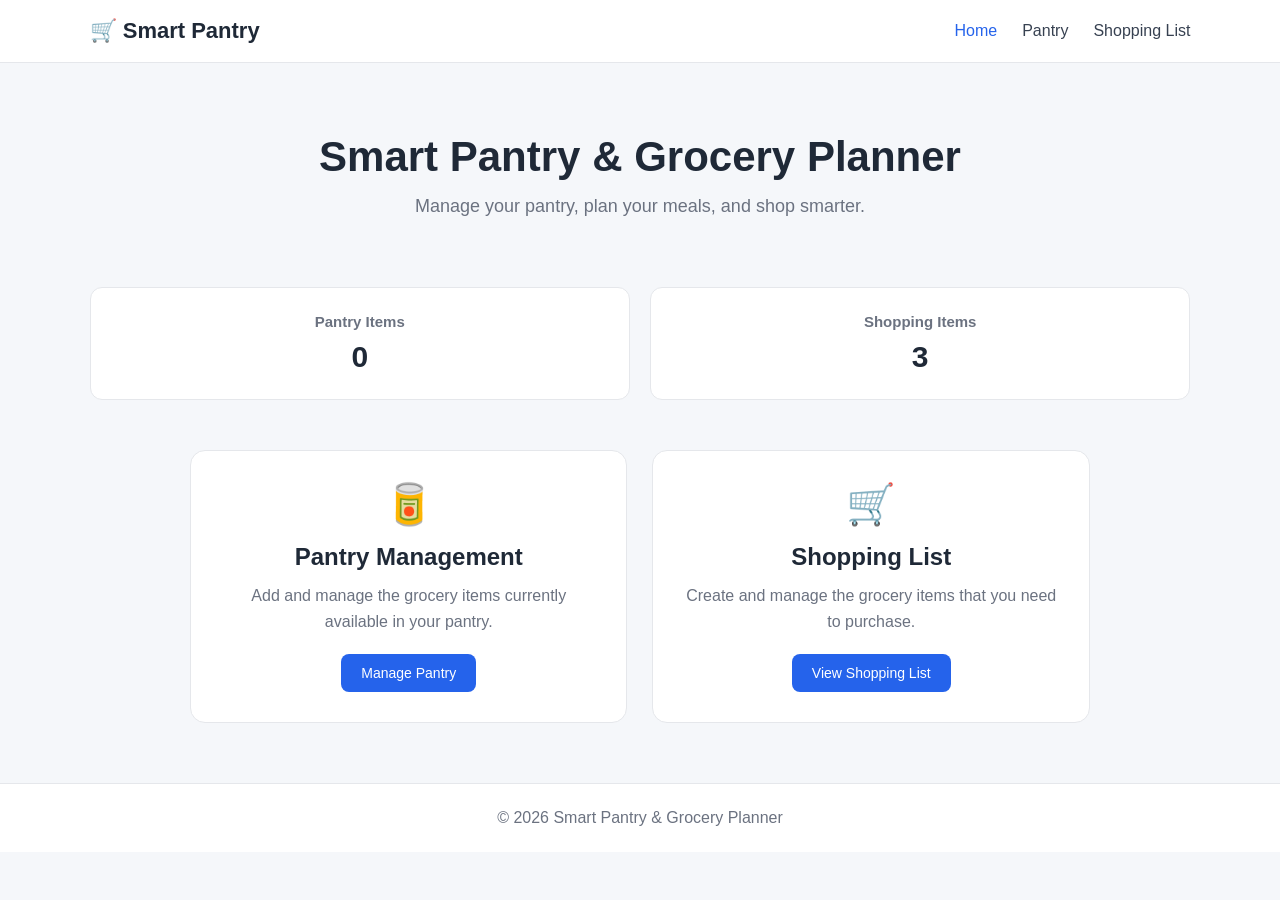
<file: index.html>
<!DOCTYPE html>
<html lang="en">
<head>
    <meta charset="UTF-8">
    <meta name="viewport" content="width=device-width, initial-scale=1.0">

    <title>Smart Pantry & Grocery Planner</title>

    <link rel="stylesheet" href="css/style.css">
    <link rel="manifest" href="manifest.json">
</head>

<body>

    <header class="navbar">
        <div class="logo">
            🛒 Smart Pantry
        </div>

        <nav>
            <a href="index.html" class="active">Home</a>
            <a href="pantry.html">Pantry</a>
            <a href="shopping-list.html">Shopping List</a>
        </nav>
    </header>


    <main>

        <section class="hero">

            <h1>Smart Pantry & Grocery Planner</h1>

            <p>
                Manage your pantry, plan your meals, and shop smarter.
            </p>

        </section>


        <section class="dashboard">

            
            <div class="summary-card">
                <h3>Pantry Items</h3>
                <p id="pantryCount">0</p>
            </div>

            <div class="summary-card">
                <h3>Shopping Items</h3>
                <p id="shoppingCount">0</p>
            </div>


        </section>

        <section class="quick-actions">

            <div class="action-card">

                <div class="icon">🥫</div>

                <h2>Pantry Management</h2>

                <p>
                    Add and manage the grocery items currently
                    available in your pantry.
                </p>

                <button onclick="window.location.href='pantry.html'">
                    Manage Pantry
                </button>
            </div>


            <div class="action-card">

                <div class="icon">🛒</div>

                <h2>Shopping List</h2>

                <p>
                    Create and manage the grocery items that
                    you need to purchase.
                </p>

                <button onclick="window.location.href='shopping-list.html'">
                    View Shopping List
                </button>
            </div>

        </section>

    </main>


    <footer>

        <p>
            © 2026 Smart Pantry & Grocery Planner
        </p>

    </footer>


    <script src="js/app.js"></script>

</body>
</html>
</file>
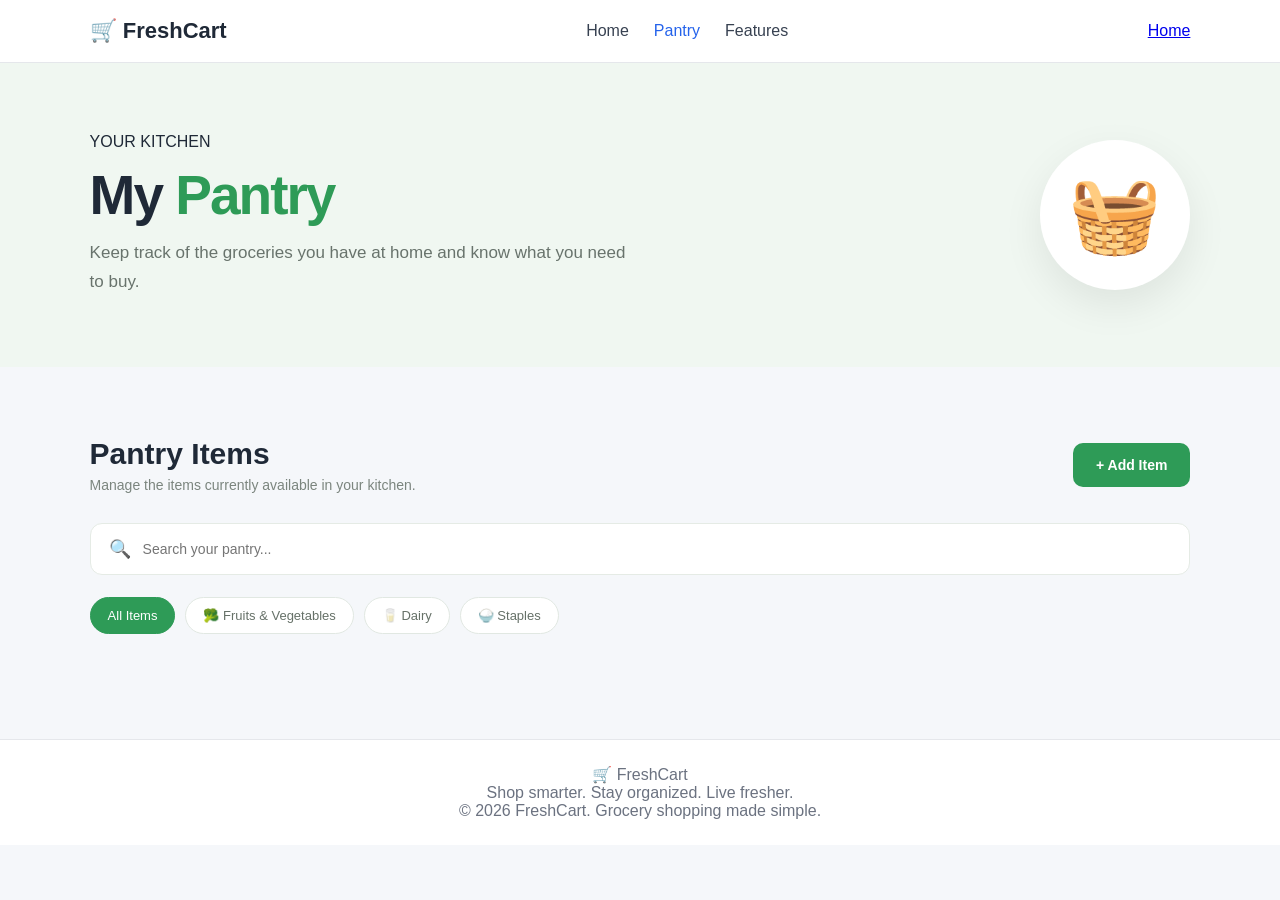
<file: pantry.html>
<!DOCTYPE html>
<html lang="en">

<head>
    <meta charset="UTF-8">

    <meta name="viewport" content="width=device-width, initial-scale=1.0">

    <title>My Pantry - FreshCart</title>

    <link rel="preconnect" href="https://fonts.googleapis.com">
    <link rel="preconnect" href="https://fonts.gstatic.com" crossorigin>

    <link href="https://fonts.googleapis.com/css2?family=DM+Sans:wght@400;500;600;700&display=swap" rel="stylesheet">

    <link rel="stylesheet" href="css/style.css">
</head>

<body>

    <!-- Navigation -->
    <header class="navbar">

        <div class="logo">
            <span class="logo-icon">🛒</span>
            <span>Fresh<span class="green">Cart</span></span>
        </div>

        <nav>
            <a href="index.html">Home</a>
            <a href="pantry.html" class="active">Pantry</a>
            <a href="index.html#features">Features</a>
        </nav>

        <a href="index.html" class="nav-button">
            Home
        </a>

    </header>


    <!-- Pantry Header -->
    <section class="pantry-header">

        <div>
            <span class="small-title">YOUR KITCHEN</span>

            <h1>
                My <span>Pantry</span>
            </h1>

            <p>
                Keep track of the groceries you have at home
                and know what you need to buy.
            </p>
        </div>

        <div class="pantry-icon">
            🧺
        </div>

    </section>


    <!-- Pantry Controls -->
    <section class="pantry-container">

        <div class="pantry-top">

            <div>
                <h2>Pantry Items</h2>

                <p>
                    Manage the items currently available in your kitchen.
                </p>
            </div>

            <button class="add-button" id="addItemButton">
                + Add Item
            </button>

        </div>


        <!-- Search -->
        <div class="search-box">

            <span>🔍</span>

            <input
                type="text"
                id="searchInput"
                placeholder="Search your pantry..."
            >

        </div>


        <!-- Categories -->
        <div class="category-buttons">

            <button class="category active-category">
                All Items
            </button>

            <button class="category">
                🥦 Fruits & Vegetables
            </button>

            <button class="category">
                🥛 Dairy
            </button>

            <button class="category">
                🍚 Staples
            </button>

        </div>


        <!-- Pantry Items -->
        <div class="pantry-grid" id="pantryGrid">


        </div>

    </section>


    <!-- Footer -->
    <footer>

        <div class="footer-logo">
            🛒 Fresh<span>Cart</span>
        </div>

        <p>
            Shop smarter. Stay organized. Live fresher.
        </p>

        <p class="copyright">
            © 2026 FreshCart. Grocery shopping made simple.
        </p>

    </footer>
    <div class="modal" id="addItemModal">

    <div class="modal-content">

        <button class="close-modal" id="closeModal">
            &times;
        </button>

        <h2>Add Pantry Item</h2>

        <p class="modal-description">
            Add a grocery item to your pantry.
        </p>

        <label for="itemName">Item Name</label>

        <input
            type="text"
            id="itemName"
            placeholder="Example: Bread"
        >

        <label for="itemCategory">Category</label>

        <select id="itemCategory">

            <option value="">Select category</option>

            <option value="fruits">
                Fruits
            </option>

            <option value="vegetables">
                Vegetables
            </option>

            <option value="dairy">
                Dairy
            </option>

            <option value="staples">
                Staples
            </option>

        </select>

        <div class="modal-buttons">

            <button class="cancel-button" id="cancelButton">
                Cancel
            </button>

            <button class="save-button" id="saveItemButton">
                Add Item
            </button>

        </div>

    </div>

</div>
<!-- Edit Pantry Item Modal -->

<div class="modal" id="editItemModal">

    <div class="modal-content">

        <button class="close-modal" id="closeEditModal">
            &times;
        </button>

        <h2>Edit Pantry Item</h2>

        <p class="modal-description">
            Update your pantry item.
        </p>

        <label for="editItemName">Item Name</label>

        <input
            type="text"
            id="editItemName"
            placeholder="Example: Bread"
        >

        <label for="editItemCategory">Category</label>

        <select id="editItemCategory">

            <option value="">Select category</option>

            <option value="fruits">
                Fruits
            </option>

            <option value="vegetables">
                Vegetables
            </option>

            <option value="dairy">
                Dairy
            </option>

            <option value="staples">
                Staples
            </option>

        </select>

        <div class="modal-buttons">

            <button class="cancel-button" id="cancelEditButton">
                Cancel
            </button>

            <button class="save-button" id="saveEditButton">
                Save Changes
            </button>

        </div>

    </div>

</div>


    <script src="js/app.js"></script>

</body>

</html>
</file>
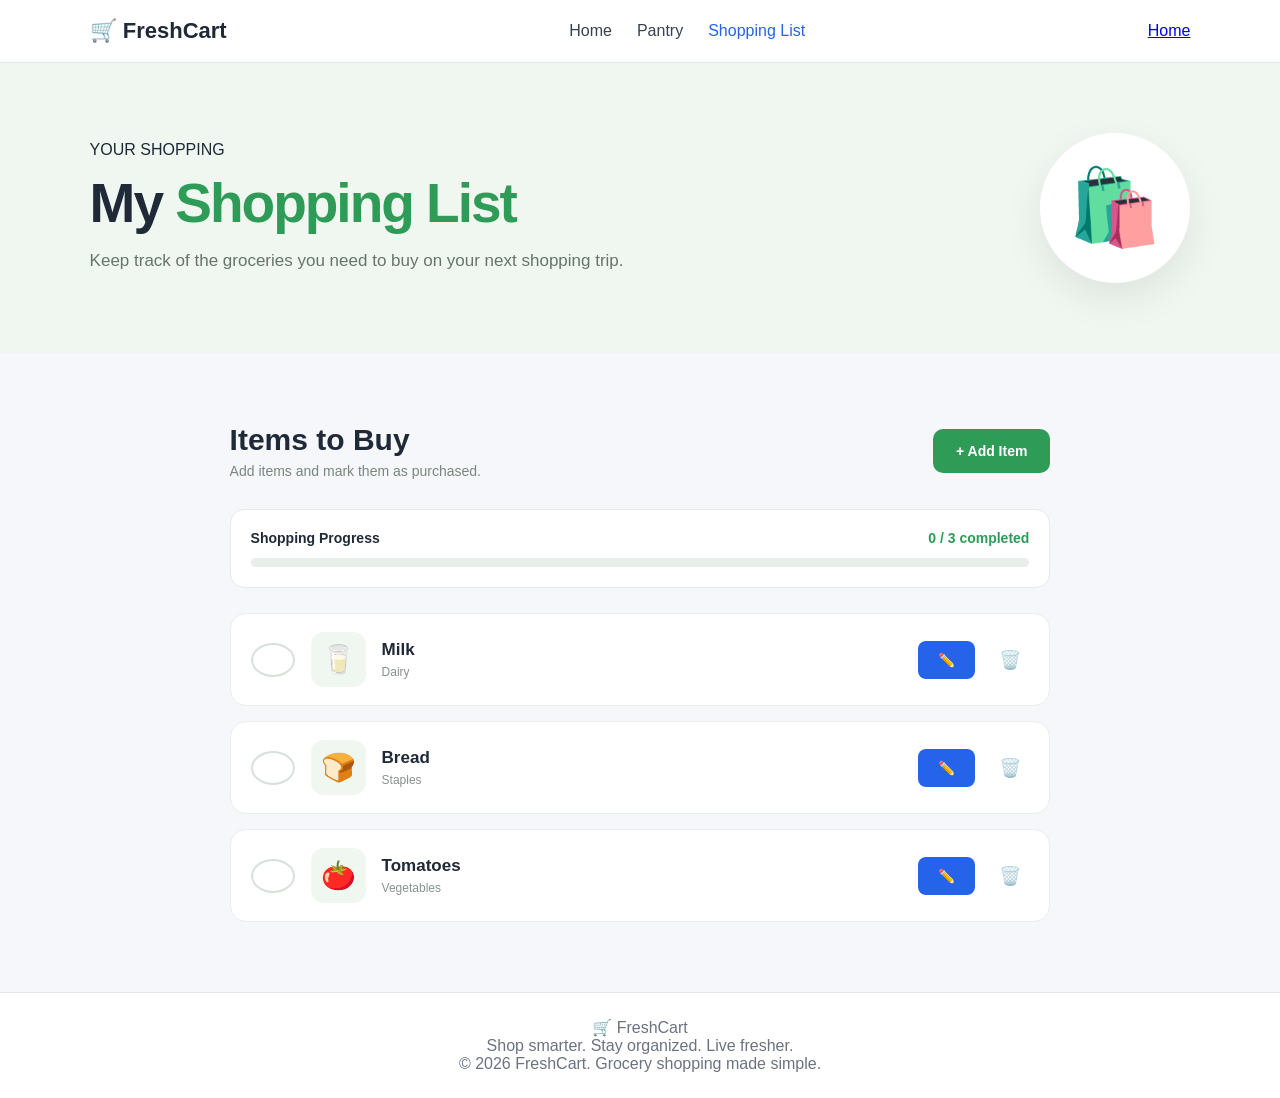
<file: shopping-list.html>
<!DOCTYPE html>
<html lang="en">

<head>

    <meta charset="UTF-8">

    <meta name="viewport" content="width=device-width, initial-scale=1.0">

    <title>Shopping List - FreshCart</title>

    <!-- Google Font -->
    <link rel="preconnect" href="https://fonts.googleapis.com">
    <link rel="preconnect" href="https://fonts.gstatic.com" crossorigin>

    <link
        href="https://fonts.googleapis.com/css2?family=DM+Sans:wght@400;500;600;700&display=swap"
        rel="stylesheet"
    >

    <!-- Main CSS -->
    <link rel="stylesheet" href="./css/style.css">
</head>


<body>

    <!-- Navigation -->

    <header class="navbar">

        <div class="logo">

            <span class="logo-icon">🛒</span>

            <span>
                Fresh<span class="green">Cart</span>
            </span>

        </div>


        <nav>

            <a href="index.html">
                Home
            </a>

            <a href="pantry.html">
                Pantry
            </a>

            <a href="shopping-list.html" class="active">
                Shopping List
            </a>

        </nav>


        <a href="index.html" class="nav-button">
            Home
        </a>

    </header>



    <!-- Shopping List Header -->

    <section class="shopping-header">

        <div>

            <span class="small-title">
                YOUR SHOPPING
            </span>

            <h1>
                My <span>Shopping List</span>
            </h1>

            <p>
                Keep track of the groceries you need
                to buy on your next shopping trip.
            </p>

        </div>


        <div class="shopping-icon">
            🛍️
        </div>

    </section>



    <!-- Shopping List Container -->

    <section class="shopping-container">


        <div class="shopping-top">

            <div>

                <h2>
                    Items to Buy
                </h2>

                <p>
                    Add items and mark them as purchased.
                </p>

            </div>


            <button
                class="add-button"
                id="addShoppingItemButton"
            >
                + Add Item
            </button>

        </div>



        <!-- Progress -->

        <div class="shopping-progress">

            <div class="progress-info">

                <span>
                    Shopping Progress
                </span>

                <span id="progressText">
                    0 / 0 completed
                </span>

            </div>


            <div class="progress-bar">

                <div
                    class="progress-fill"
                    id="progressFill"
                ></div>

            </div>

        </div>



        <!-- Shopping Items -->

        <div
            class="shopping-list"
            id="shoppingList"
        >


            

        </div>

    </section>



    <!-- Add Shopping Item Modal -->

    <div
        class="modal"
        id="shoppingModal"
    >

        <div class="modal-content">


            <button
                class="close-modal"
                id="closeShoppingModal"
            >
                &times;
            </button>


            <h2>
                Add Shopping Item
            </h2>


            <p class="modal-description">
                Add a grocery item to your shopping list.
            </p>


            <label for="shoppingItemName">
                Item Name
            </label>


            <input
                type="text"
                id="shoppingItemName"
                placeholder="Example: Bananas"
            >


            <label for="shoppingItemCategory">
                Category
            </label>


            <select id="shoppingItemCategory">

                <option value="">
                    Select category
                </option>

                <option value="Fruits">
                    Fruits
                </option>

                <option value="Vegetables">
                    Vegetables
                </option>

                <option value="Dairy">
                    Dairy
                </option>

                <option value="Staples">
                    Staples
                </option>

            </select>


            <div class="modal-buttons">

                <button
                    class="cancel-button"
                    id="cancelShoppingButton"
                >
                    Cancel
                </button>


                <button
                    class="save-button"
                    id="saveShoppingButton"
                >
                    Add Item
                </button>

            </div>

        </div>

    </div>
    <!-- Edit Shopping Item Modal -->

<div
    class="modal"
    id="editShoppingModal"
>

    <div class="modal-content">

        <button
            class="close-modal"
            id="closeEditShoppingModal"
        >
            &times;
        </button>

        <h2>
            Edit Shopping Item
        </h2>

        <p class="modal-description">
            Update your shopping item.
        </p>

        <label for="editShoppingItemName">
            Item Name
        </label>

        <input
            type="text"
            id="editShoppingItemName"
            placeholder="Example: Bananas"
        >

        <label for="editShoppingItemCategory">
            Category
        </label>

        <select id="editShoppingItemCategory">

            <option value="">
                Select category
            </option>

            <option value="Fruits">
                Fruits
            </option>

            <option value="Vegetables">
                Vegetables
            </option>

            <option value="Dairy">
                Dairy
            </option>

            <option value="Staples">
                Staples
            </option>

        </select>

        <div class="modal-buttons">

            <button
                class="cancel-button"
                id="cancelEditShoppingButton"
            >
                Cancel
            </button>

            <button
                class="save-button"
                id="saveEditShoppingButton"
            >
                Save Changes
            </button>

        </div>

    </div>

</div>



    <!-- Footer -->

    <footer>

        <div class="footer-logo">
            🛒 Fresh<span>Cart</span>
        </div>


        <p>
            Shop smarter. Stay organized. Live fresher.
        </p>


        <p class="copyright">
            © 2026 FreshCart. Grocery shopping made simple.
        </p>

    </footer>



    <!-- JavaScript -->

    <script src="js/app.js"></script>

</body>

</html>
</file>
<file: css/style.css>
* {
    margin: 0;
    padding: 0;
    box-sizing: border-box;
}

body {
    font-family: Arial, sans-serif;
    background: #f5f7fa;
    color: #1f2937;
}

.navbar {
    display: flex;
    justify-content: space-between;
    align-items: center;
    padding: 18px 7%;
    background: white;
    border-bottom: 1px solid #e5e7eb;
}

.logo {
    font-size: 22px;
    font-weight: bold;
}

nav {
    display: flex;
    gap: 25px;
}

nav a {
    text-decoration: none;
    color: #374151;
    font-weight: 500;
}

nav a:hover,
nav a.active {
    color: #2563eb;
}

main {
    width: 86%;
    max-width: 1200px;
    margin: auto;
}

.hero {
    text-align: center;
    padding: 70px 20px 40px;
}

.hero h1 {
    font-size: 42px;
    margin-bottom: 15px;
}

.hero p {
    font-size: 18px;
    color: #6b7280;
}

.dashboard {
    display: grid;
    grid-template-columns: repeat(2, 1fr);
    gap: 20px;
    margin: 30px 0 50px;
}

.summary-card {
    background: white;
    padding: 25px;
    border-radius: 12px;
    text-align: center;
    border: 1px solid #e5e7eb;
}

.summary-card h3 {
    color: #6b7280;
    font-size: 15px;
    margin-bottom: 10px;
}

.summary-card p {
    font-size: 30px;
    font-weight: bold;
}

.features {
    display: grid;
    grid-template-columns: repeat(3, 1fr);
    gap: 25px;
    padding-bottom: 60px;
}

.feature-card {
    background: white;
    padding: 30px;
    border-radius: 15px;
    text-align: center;
    border: 1px solid #e5e7eb;
    transition: 0.3s;
}

.feature-card:hover {
    transform: translateY(-5px);
}

.icon {
    font-size: 40px;
    margin-bottom: 15px;
}

.feature-card h2 {
    margin-bottom: 12px;
}

.feature-card p {
    color: #6b7280;
    line-height: 1.6;
    margin-bottom: 20px;
}

button {
    border: none;
    padding: 11px 20px;
    border-radius: 8px;
    background: #2563eb;
    color: white;
    cursor: pointer;
    font-size: 14px;
}

button:hover {
    background: #1d4ed8;
}

footer {
    text-align: center;
    padding: 25px;
    background: white;
    color: #6b7280;
    border-top: 1px solid #e5e7eb;
}

@media (max-width: 768px) {

    .navbar {
        flex-direction: column;
        gap: 15px;
    }

    nav {
        flex-wrap: wrap;
        justify-content: center;
    }

    .hero h1 {
        font-size: 32px;
    }

    .dashboard,
    .features,
    .quick-actions {
        grid-template-columns: 1fr;
    }
}
    .pantry-header {
        padding: 70px 7%;
        background: #f0f7f1; 
        display: flex;
        align-items: center;
        justify-content: space-between;
    }
    .pantry-header h1 {
         font-size: 55px;
         margin: 12px 0; 
         letter-spacing: -2px; 
    }
    .pantry-header h1 span {
         color: #2e9b57; 
    }
    .pantry-header p { 
        max-width: 550px; 
        color: #68736c; 
        line-height: 1.7; 
        font-size: 17px; 
    }
    .pantry-icon { 
        width: 150px; 
        height: 150px; 
        border-radius: 50%; 
        background: white; 
        display: flex; 
        align-items: center; 
        justify-content: center; 
        font-size: 75px; 
        box-shadow: 0 15px 40px rgba(0, 0, 0, 0.08); 
    }
    .pantry-container { 
        padding: 70px 7%; 
        max-width: 1300px; 
        margin: auto; 
    }
    .pantry-top { 
        display: flex; 
        justify-content: space-between; 
        align-items: center; 
        margin-bottom: 30px; 
    }
    .pantry-top h2 { 
        font-size: 30px; 
        margin-bottom: 6px; 
    }
    .pantry-top p { 
        color: #7b857e; 
        font-size: 14px; 
    }
    .add-button { 
        border: none; 
        background: #2e9b57; 
        color: white; 
        padding: 14px 23px; 
        border-radius: 10px; 
        font-family: inherit; 
        font-size: 14px; 
        font-weight: 600; 
        cursor: pointer; 
        transition: 0.3s; 
    }
    .add-button:hover { 
        background: #237b44; 
        transform: translateY(-2px); 
    }
    .search-box { 
        background: white; 
        border: 1px solid #e5ebe5; 
        border-radius: 12px; 
        height: 52px; 
        display: flex; 
        align-items: center; 
        gap: 12px; 
        padding: 0 18px; 
        margin-bottom: 22px; 
    }
    .search-box span { 
        font-size: 18px; 
    }
    .search-box input { 
        width: 100%; 
        border: none; 
        outline: none; 
        font-family: inherit; 
        font-size: 14px; 
        background: transparent; 
    }
    .category-buttons { 
        display: flex; 
        gap: 10px; 
        flex-wrap: wrap; 
        margin-bottom: 35px; 
    }
    .category { 
        border: 1px solid #e1e8e2; 
        background: white; 
        color: #667168; 
        padding: 10px 17px; 
        border-radius: 30px; 
        font-family: inherit; 
        cursor: pointer; 
        font-size: 13px; 
        transition: 0.3s; 
    }
    .category:hover, 
    .active-category { 
        background: #2e9b57; 
        color: white; 
        border-color: #2e9b57; 
    }
    .pantry-grid { 
        display: grid; 
        grid-template-columns: repeat(2, 1fr); 
        gap: 18px; 
    }
    .pantry-item { 
        background: white; 
        border: 1px solid #e9eee9; 
        border-radius: 16px; 
        padding: 20px; 
        display: flex; 
        align-items: center; 
        gap: 17px; 
        position: relative; 
        transition: 0.3s; 
    }
    .pantry-item:hover { 
        transform: translateY(-4px); 
        box-shadow: 0 12px 30px rgba(0, 0, 0, 0.07); 
    }
    .item-image { 
        width: 65px; 
        height: 65px; 
        border-radius: 14px; 
        background: #f0f7f1; 
        display: flex; 
        align-items: center; 
        justify-content: center; 
        font-size: 20px;
        letter-spacing: -4px; 
        flex-shrink: 0; 
    }
    .item-details { 
        flex: 1; 
    }
    .item-category { 
        color: #2e9b57; 
        font-size: 9px; 
        font-weight: 700; 
        letter-spacing: 1px; 
    }
    .item-details h3 { 
        margin: 5px 0; 
        font-size: 18px; 
    }
    .item-details p { 
        color: #89928c; 
        font-size: 12px; 
    }
    .available { 
        color: #2e9b57; 
        background: #e7f6ea; 
        padding: 7px 10px; 
        border-radius: 20px; 
        font-size: 11px; 
        font-weight: 600; 
    }
@media (max-width: 750px) { 
    .pantry-header { 
        padding: 50px 5%; 
    }
    .pantry-header h1 { 
        font-size: 43px; 
    }
    .pantry-icon { 
        width: 100px; 
        height: 100px; 
        font-size: 50px; 
    }
    .pantry-container { 
        padding: 50px 5%; 
    }
    .pantry-top { 
        align-items: flex-start; 
        gap: 20px; 
    }
    .pantry-grid { 
        grid-template-columns: 1fr; 
    }
    .pantry-item { 
        padding: 15px; 
    }
}
.modal {
    display: none;
    position: fixed;
    z-index: 1000;
    left: 0;
    top: 0;
    width: 100%;
    height: 100%;
    background: rgba(0, 0, 0, 0.45);
    align-items: center;
    justify-content: center;
}

.modal-content {
    background: white;
    width: 90%;
    max-width: 450px;
    padding: 35px;
    border-radius: 20px;
    position: relative;
    box-shadow: 0 20px 60px rgba(0, 0, 0, 0.18);
}

.modal-content h2 {
    font-size: 28px;
    margin-bottom: 8px;
}

.modal-description {
    color: #7b857e;
    font-size: 14px;
    margin-bottom: 25px;
}

.modal-content label {
    display: block;
    margin-bottom: 7px;
    font-size: 13px;
    font-weight: 600;
}

.modal-content input,
.modal-content select {
    width: 100%;
    box-sizing: border-box;
    padding: 13px 14px;
    border: 1px solid #e1e8e2;
    border-radius: 10px;
    margin-bottom: 20px;
    font-family: inherit;
    outline: none;
    background: white;
}

.modal-content input:focus,
.modal-content select:focus {
    border-color: #2e9b57;
}

.close-modal {
    position: absolute;
    right: 20px;
    top: 17px;
    border: none;
    background: none;
    font-size: 25px;
    cursor: pointer;
    color: #777;
}

.modal-buttons {
    display: flex;
    justify-content: flex-end;
    gap: 10px;
    margin-top: 5px;
}

.cancel-button,
.save-button {
    padding: 11px 18px;
    border-radius: 9px;
    font-family: inherit;
    font-weight: 600;
    cursor: pointer;
}

.cancel-button {
    border: 1px solid #e1e8e2;
    background: white;
    color: #666;
}

.save-button {
    border: none;
    background: #2e9b57;
    color: white;
}

.save-button:hover {
    background: #237b44;
}
/* =========================
   SHOPPING LIST PAGE
========================= */

.shopping-header {
    padding: 70px 7%;
    background: #f0f7f1;
    display: flex;
    align-items: center;
    justify-content: space-between;
}

.shopping-header h1 {
    font-size: 55px;
    margin: 12px 0;
    letter-spacing: -2px;
}

.shopping-header h1 span {
    color: #2e9b57;
}

.shopping-header p {
    max-width: 550px;
    color: #68736c;
    line-height: 1.7;
    font-size: 17px;
}

.shopping-icon {
    width: 150px;
    height: 150px;
    border-radius: 50%;
    background: white;
    display: flex;
    align-items: center;
    justify-content: center;
    font-size: 75px;
    box-shadow: 0 15px 40px rgba(0, 0, 0, 0.08);
}


/* Shopping Container */

.shopping-container {
    padding: 70px 7%;
    max-width: 1000px;
    margin: auto;
}

.shopping-top {
    display: flex;
    justify-content: space-between;
    align-items: center;
    margin-bottom: 30px;
}

.shopping-top h2 {
    font-size: 30px;
    margin-bottom: 6px;
}

.shopping-top p {
    color: #7b857e;
    font-size: 14px;
}


/* Progress */

.shopping-progress {
    background: white;
    border: 1px solid #e5ebe5;
    border-radius: 14px;
    padding: 20px;
    margin-bottom: 25px;
}

.progress-info {
    display: flex;
    justify-content: space-between;
    margin-bottom: 12px;
    font-size: 14px;
    font-weight: 600;
}

#progressText {
    color: #2e9b57;
}

.progress-bar {
    width: 100%;
    height: 9px;
    background: #e8eee9;
    border-radius: 20px;
    overflow: hidden;
}

.progress-fill {
    width: 0%;
    height: 100%;
    background: #2e9b57;
    border-radius: 20px;
    transition: 0.3s;
}


/* Shopping Items */

.shopping-list {
    display: flex;
    flex-direction: column;
    gap: 15px;
}

.shopping-item {
    background: white;
    border: 1px solid #e9eee9;
    border-radius: 16px;
    padding: 18px 20px;
    display: flex;
    align-items: center;
    gap: 16px;
    transition: 0.3s;
}

.shopping-item:hover {
    transform: translateY(-3px);
    box-shadow: 0 12px 30px rgba(0, 0, 0, 0.07);
}


/* Check Button */

.check-button {
    width: 34px;
    height: 34px;
    border: 2px solid #d8e1da;
    border-radius: 50%;
    background: white;
    color: transparent;
    cursor: pointer;
    font-size: 16px;
    display: flex;
    align-items: center;
    justify-content: center;
    flex-shrink: 0;
}

.check-button:hover {
    border-color: #2e9b57;
}


/* Item Icon */

.shopping-item-icon {
    width: 55px;
    height: 55px;
    border-radius: 13px;
    background: #f0f7f1;
    display: flex;
    align-items: center;
    justify-content: center;
    font-size: 28px;
    flex-shrink: 0;
}


/* Item Details */

.shopping-item-details {
    flex: 1;
}

.shopping-item-details h3 {
    margin: 0 0 5px;
    font-size: 17px;
}

.shopping-item-details p {
    margin: 0;
    color: #89928c;
    font-size: 12px;
}


/* Delete Button */

.delete-shopping-item {
    border: none;
    background: transparent;
    font-size: 18px;
    cursor: pointer;
    padding: 8px;
    opacity: 0.6;
    transition: 0.3s;
}

.delete-shopping-item:hover {
    opacity: 1;
    transform: scale(1.1);
}


/* Completed Item */

.shopping-item.completed {
    opacity: 0.55;
}

.shopping-item.completed h3 {
    text-decoration: line-through;
}

.shopping-item.completed .check-button {
    background: #2e9b57;
    border-color: #2e9b57;
    color: white;
}


/* Mobile */

@media (max-width: 750px) {

    .shopping-header {
        padding: 50px 5%;
    }

    .shopping-header h1 {
        font-size: 43px;
    }

    .shopping-icon {
        width: 100px;
        height: 100px;
        font-size: 50px;
    }

    .shopping-container {
        padding: 50px 5%;
    }

    .shopping-top {
        align-items: flex-start;
        gap: 20px;
    }

    .shopping-item {
        padding: 15px;
    }

    .shopping-item-icon {
        width: 48px;
        height: 48px;
        font-size: 24px;
    }

}
/* =========================
   HOME QUICK ACTIONS
========================= */

.quick-actions {
    display: grid;
    grid-template-columns: repeat(2, 1fr);
    gap: 25px;
    max-width: 900px;
    margin: 0 auto;
    padding-bottom: 60px;
}

.action-card {
    background: white;
    padding: 30px;
    border-radius: 15px;
    text-align: center;
    border: 1px solid #e5e7eb;
    transition: 0.3s;
}

.action-card:hover {
    transform: translateY(-5px);
    box-shadow: 0 10px 25px rgba(0, 0, 0, 0.08);
}

.action-card h2 {
    margin-bottom: 12px;
}

.action-card p {
    color: #6b7280;
    line-height: 1.6;
    margin-bottom: 20px;
}
</file>
